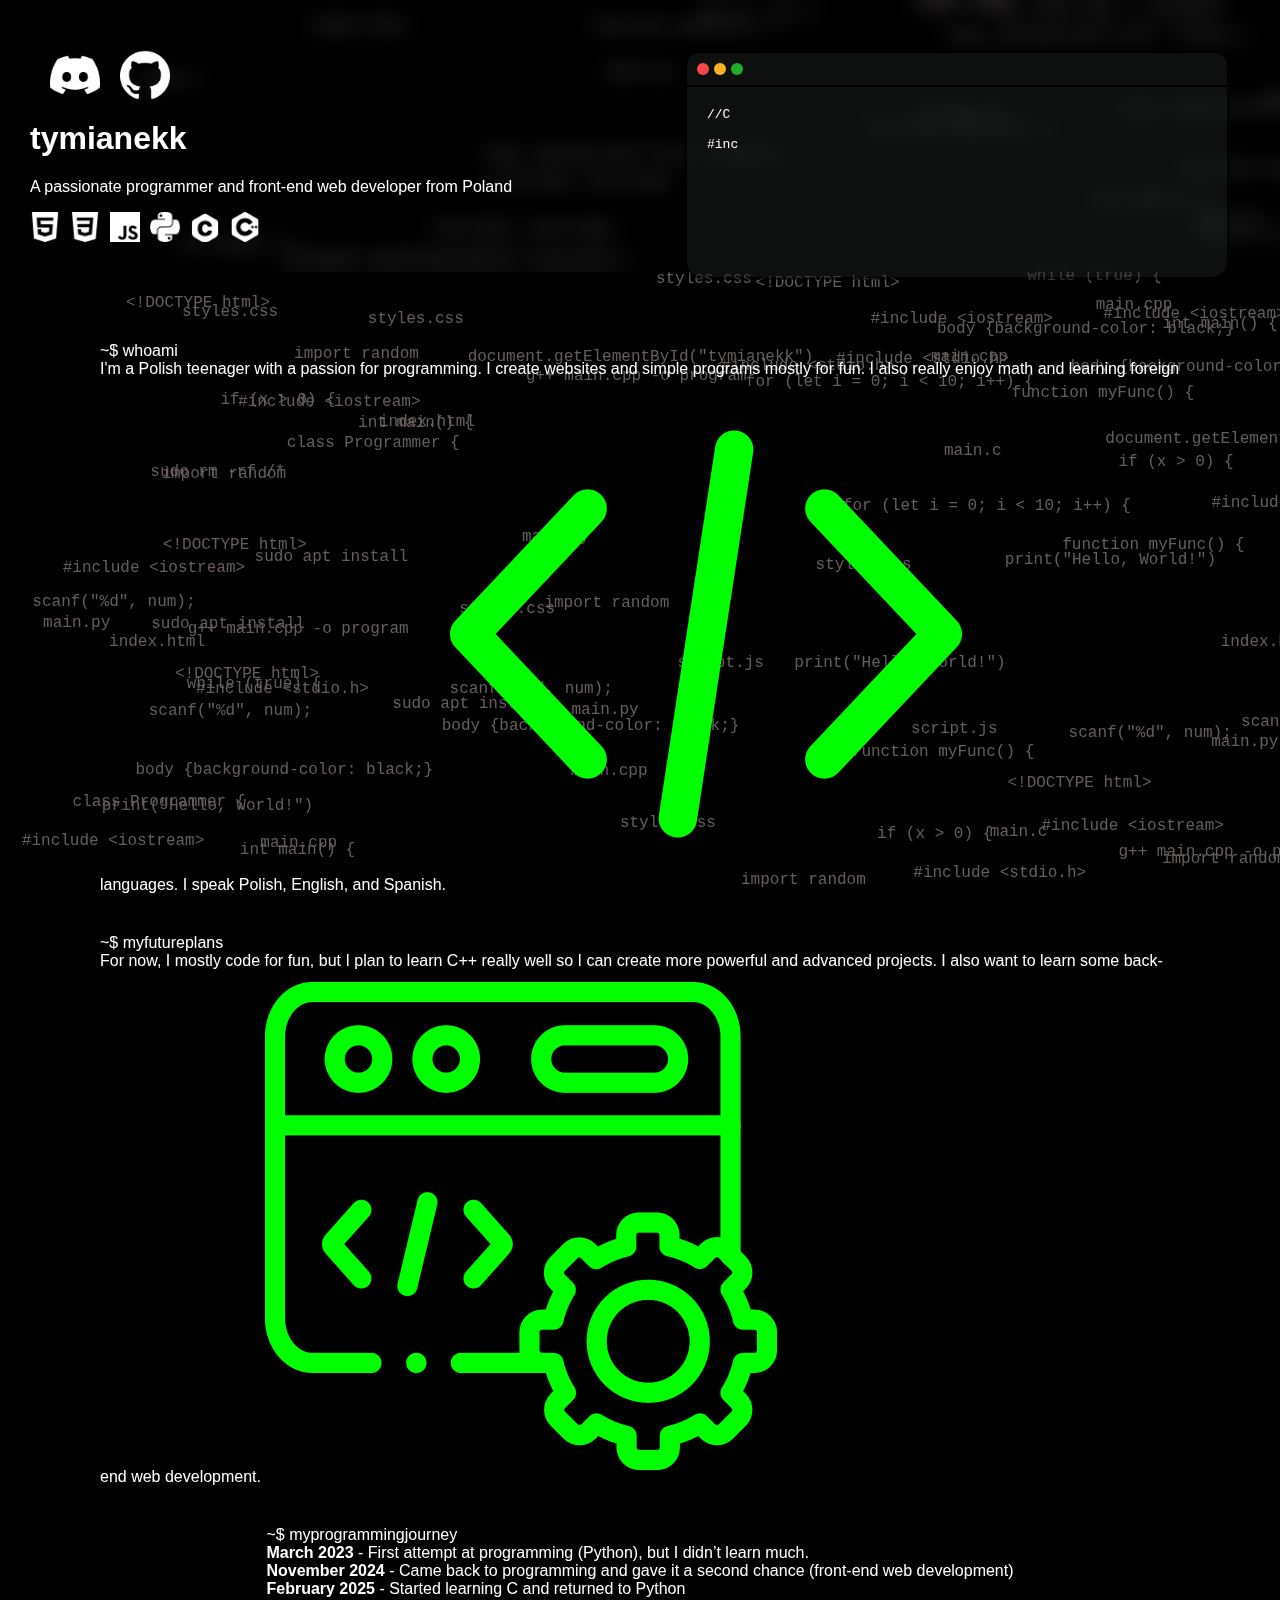
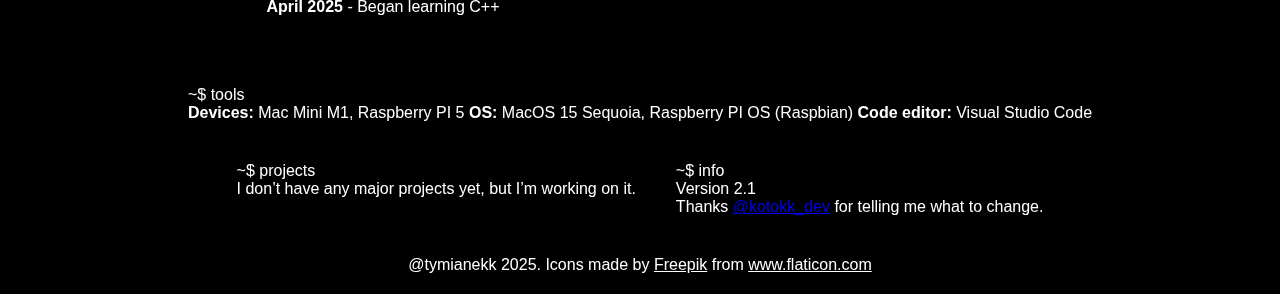
<file: index.html>
<!DOCTYPE html>
<html lang="en">
<head>
    <meta charset="UTF-8">
    <meta name="viewport" content="width=device-width, initial-scale=1.0">
    <title>About tymianekk</title>
    <link rel="stylesheet" href="CSS/styles.css">
    <link rel="icon" type="image/png" href="Images/web-programming.png"/>
    <style>
        .content {
        font-family:'Trebuchet MS', 'Lucida Sans Unicode', 'Lucida Grande', 'Lucida Sans', Arial, sans-serif;
        font-style: normal;
        }
    </style>
</head>
<body>
    <div class="content">
        <header>
            <div class="linkBar">
                <a class="discord" href="https://discord.gg/GSyC6Mdz" target="_blank">
                    <img src="Images/discord.png" alt="Discord">
                </a>
                <a class="github" href="https://github.com/tymianekk" target="_blank">
                    <img src="Images/github(2).png">
                </a>
            </div>
            <h1>tymianekk</h1>
            <p>A passionate programmer and front-end web developer from Poland</p>
            <div class="languages">
                <img src="Images/html.png">
                <img src="Images/css.png">
                <img src="Images/js.png">
                <img src="Images/python.png">
                <img src="Images/c.png">
                <img src="Images/cpp.png">
            </div>
            <div class="workplace">
                <div class="windowInfo">
                    <div class="button1" id="button"></div>
                    <div class="button2" id="button"></div>
                    <div class="button3" id="button"></div>
                </div>
                <div id="typewriter">
                    <script src="JS/codeshowcase.js"></script>
                </div>
            </div>
        </header>
        <section>
            <div id="terminal">
~$ whoami <br>
I'm a Polish teenager with a passion for programming. I create websites and simple programs mostly for fun. I also really enjoy math and learning foreign languages. I speak Polish, English, and Spanish.
<img src="Images/coding.png">
                        </div>
            <div id="terminal">
~$ myfutureplans <br>
For now, I mostly code for fun, but I plan to learn C++ really well so I can create more powerful and advanced projects. I also want to learn some back-end web development.

<img src="Images/coding2.png">
            </div>
            <div id="terminal">
~$ myprogrammingjourney<br>
<strong>March 2023</strong> - First attempt at programming (Python), but I didn’t learn much.<br>
<strong>November 2024</strong>  - Came back to programming and gave it a second chance (front-end web development)<br>
<strong>February 2025</strong> - Started learning C and returned to Python<br>
<strong>April 2025</strong> - Began learning C++
            </div>
        </section>
        <section>
            <div id="terminal">
~$ tools<br>
<strong>Devices: </strong>Mac Mini M1, Raspberry PI 5
<strong>OS: </strong>MacOS 15 Sequoia, Raspberry PI OS (Raspbian)
<strong>Code editor: </strong>Visual Studio Code
            </div>
            <div id="terminal">
~$ projects <br>
I don’t have any major projects yet, but I’m working on it.
            </div>
            <div id="terminal">
~$ info <br>
Version 2.1<br>
Thanks <a href="https://kotokk.xyz" target="_blank">@kotokk_dev</a> for telling me what to change.
            </div>
        </section>
        <footer>@tymianekk 2025. Icons made by <a href="https://www.flaticon.com/authors/freepik" title="Freepik"> Freepik</a> from <a href="https://www.flaticon.com/" title="Flaticon">www.flaticon.com</a></footer>
    </div>
    <canvas id="codedrop"></canvas>
    <script src="JS/background.js"></script>
</body>
</html>
</file>
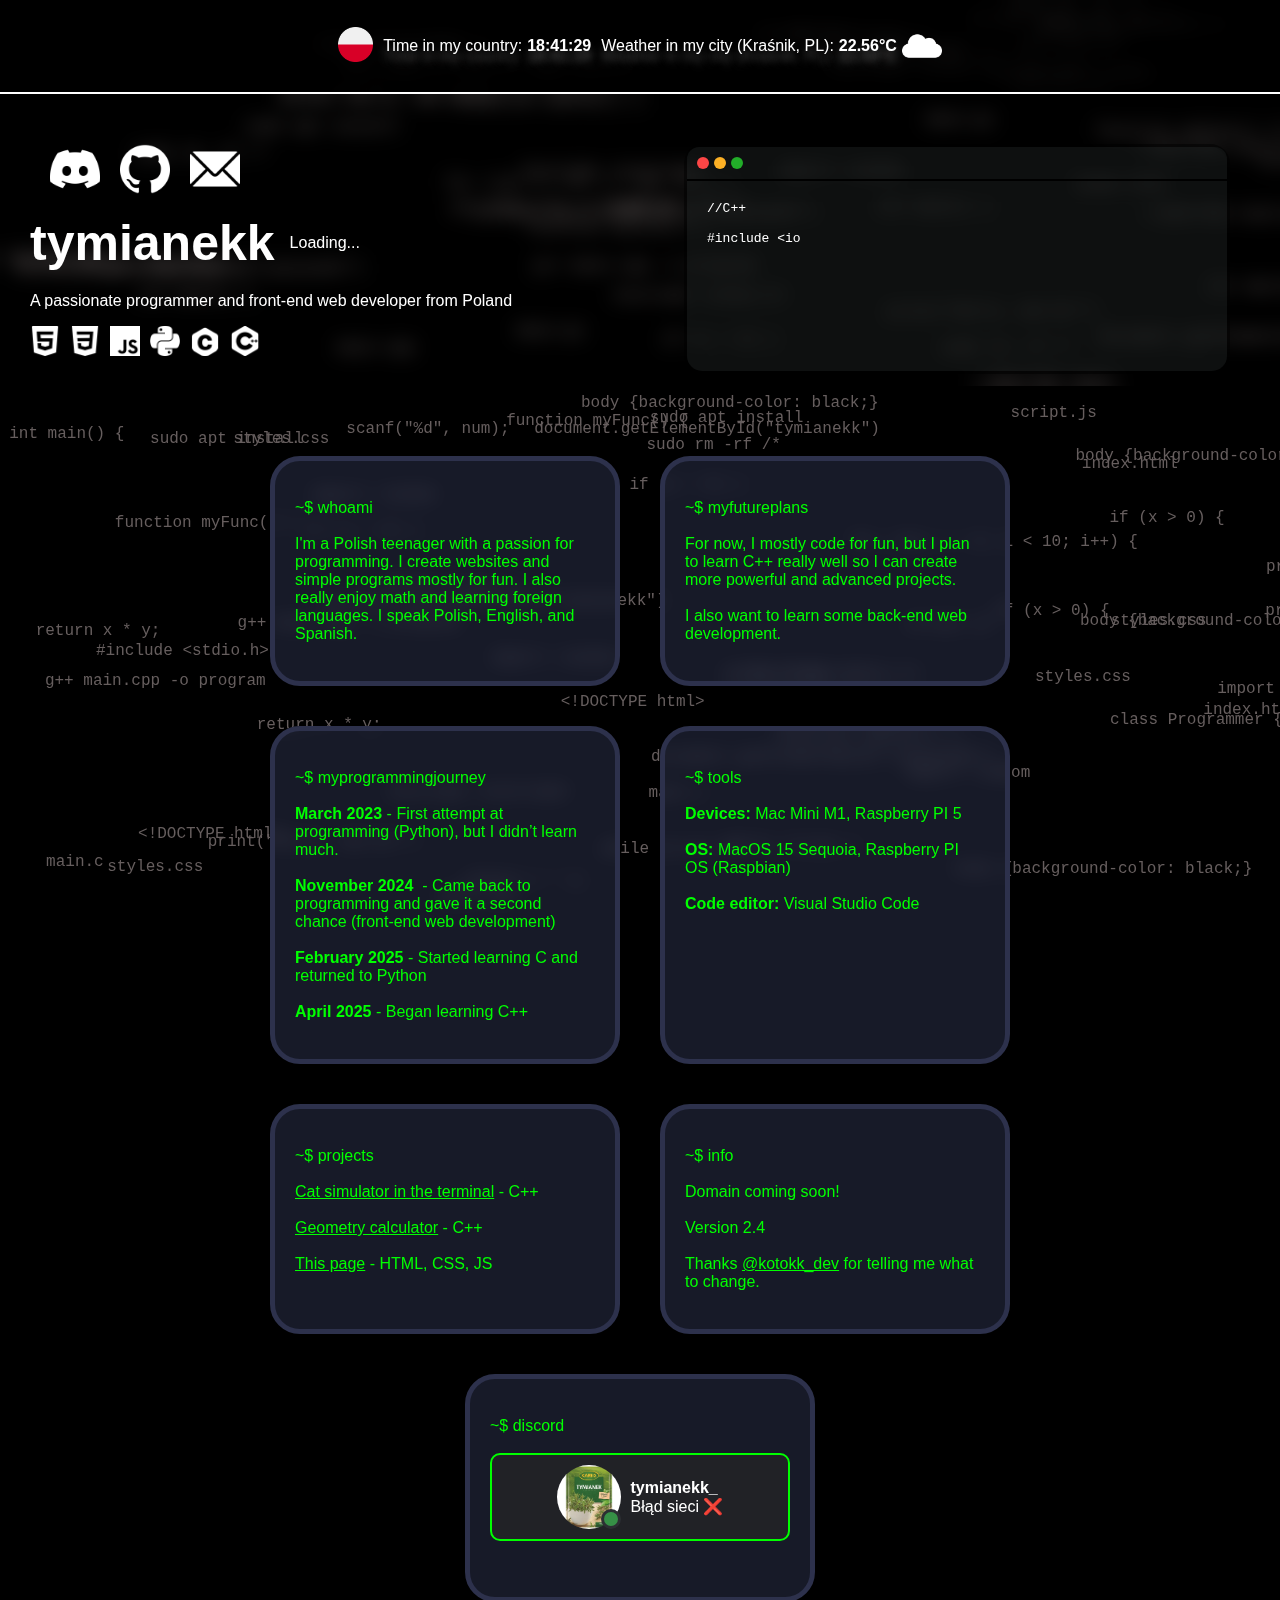
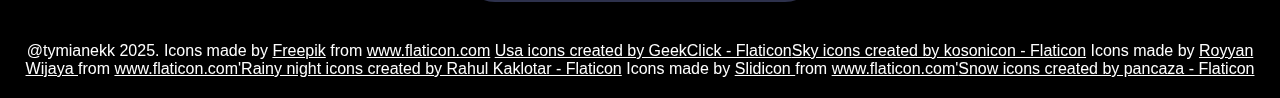
<file: Images/About me - tymianekk.html>
<!DOCTYPE html>
<html lang="en"><head>
<meta http-equiv="content-type" content="text/html; charset=UTF-8">
    <meta charset="UTF-8">
    <meta name="viewport" content="width=device-width, initial-scale=1.0">
    <title id="title">About me - tymianekk</title>
    <link rel="stylesheet" href="About%20me%20-%20tymianekk_pliki/styles.css">
    <link rel="icon" type="image/png" href="http://127.0.0.1:5500/Images/web-programming.png">
    <style>
        .content {
        font-family:'Trebuchet MS', 'Lucida Sans Unicode', 'Lucida Grande', 'Lucida Sans', Arial, sans-serif;
        font-style: normal;
        }
    </style>
</head>
<body>
    <div class="content">
        <script src="About%20me%20-%20tymianekk_pliki/translator.js" defer="defer"></script>
        <nav>
            <a onclick="changeLang()" id="image"><img src="About%20me%20-%20tymianekk_pliki/pl.png"></a>
            <script>
                function changeLang() {
                    toggleLanguage();
                    dcStatusLang();
                    przelaczJezykDC();
                }
            </script>
            <div style="display: flex; align-items: center; text-shadow: 0px 10px 8px rgb(87, 87, 87); gap: 5px;">
                <p id="time">Time in my country: </p>
                <strong id="localTime">18:41:29</strong>
            </div>
            <div style="display: flex; align-items: center; text-shadow: 0px 10px 8px rgb(87, 87, 87); gap: 5px;">
                <p id="weatherInfo">Weather in my city (Kraśnik, PL): </p>
                <p id="weather">
       <strong>22.56°C</strong><img width="15px" src="About%20me%20-%20tymianekk_pliki/03d.png" alt="zachmurzenie małe">
    </p>
            </div>
        </nav>
        <header>
            <div class="linkBar">
                <a class="discord" href="https://discord.gg/Z7x84hY6" target="_blank">
                    <img src="About%20me%20-%20tymianekk_pliki/discord.png" alt="Discord">
                </a>
                <a class="github" href="https://github.com/tymianekk" target="_blank">
                    <img src="About%20me%20-%20tymianekk_pliki/github(2).png">
                </a>
                <a class="mail" href="mailto:tymianekk.1@gmail.com" target="_blank">
                    <img src="About%20me%20-%20tymianekk_pliki/email.png">
                </a>
            </div>
            <div class="nickname">
                <h1>tymianekk</h1>
                <div id="discord-status">Loading...</div><script src="About%20me%20-%20tymianekk_pliki/discord.js"></script>
            </div>
            <p id="desc">A passionate programmer and front-end web developer from Poland</p>
            <div class="languages">
                <img src="About%20me%20-%20tymianekk_pliki/html.png">
                <img src="About%20me%20-%20tymianekk_pliki/css.png">
                <img src="About%20me%20-%20tymianekk_pliki/js.png">
                <img src="About%20me%20-%20tymianekk_pliki/python.png">
                <img src="About%20me%20-%20tymianekk_pliki/c.png">
                <img src="About%20me%20-%20tymianekk_pliki/cpp.png">
            </div>
            <div class="workplace">
                <div class="windowInfo">
                    <div class="button1" id="button"></div>
                    <div class="button2" id="button"></div>
                    <div class="button3" id="button"></div>
                </div>
                <div id="typewriter">//C++<br><br>#include &lt;io</div>
            </div>
        </header>
        <section>
            <div class="terminal" id="whoami">
~$ whoami <br>
I'm a Polish teenager with a passion for programming. I create websites and simple programs mostly for fun. I also really enjoy math and learning foreign languages. I speak Polish, English, and Spanish.
                        </div>
            <div class="terminal" id="myfutureplans">
~$ myfutureplans <br>
For now, I mostly code for fun, but I plan to learn C++ really well so I can create more powerful and advanced projects.

I also want to learn some back-end web development.
            </div>
            <div class="terminal" id="myprogrammingjourney">
~$ myprogrammingjourney<br>
<strong>March 2023</strong> - First attempt at programming (Python), but I didn’t learn much.<br>
<strong>November 2024</strong>  - Came back to programming and gave it a second chance (front-end web development)<br>
<strong>February 2025</strong> - Started learning C and returned to Python<br>
<strong>April 2025</strong> - Began learning C++
            </div>
            <div class="terminal" id="tools">
~$ tools<br>
<strong>Devices: </strong>Mac Mini M1, Raspberry PI 5

<strong>OS: </strong>MacOS 15 Sequoia, Raspberry PI OS (Raspbian)

<strong>Code editor: </strong>Visual Studio Code
            </div>
            <div class="terminal" id="projects">
~$ projects <br>
<a href="https://github.com/tymianekk/Terminal-Cat-" target="_blank">Cat simulator in the terminal</a> - C++

<a href="https://github.com/tymianekk/Geometry-calculator" target="_blank">Geometry calculator</a> - C++

<a href="https://about-tymianekk.netlify.app/" target="_blank">This page</a> - HTML, CSS, JS
            </div>
            <div class="terminal" id="info">
~$ info <br>
Domain coming soon!<br>
Version 2.4<br>
Thanks <a href="https://kotokk.dev/" target="_blank">@kotokk_dev</a> for telling me what to change.
            </div>
            <div class="terminal" id="discord-div">
~$ discord
<script src="About%20me%20-%20tymianekk_pliki/discord2.js"></script>
<div id="game-div">
    <div class="image-status">
        <img src="About%20me%20-%20tymianekk_pliki/discord-prof.jpg" style="border-radius: 32px;">
        <div id="status-mini-icon" style="background-color: rgb(54, 144, 70);"><div id="status-mini-icon-2"></div></div>
    </div>
    <div class="status-div">
        <strong>tymianekk_</strong>
        <p id="status"></p>
        <p id="game">In game Code</p>
        <strong id="game-time" style="display: block;">00:16:21</strong>
    </div>
</div>
            </div>
        </section>
        <footer id="footer">@tymianekk 2025. Icons made by <a href="https://www.flaticon.com/authors/freepik" title="Freepik"> Freepik</a> from <a href="https://www.flaticon.com/" title="Flaticon">www.flaticon.com</a> <a href="https://www.flaticon.com/free-icons/usa" title="usa icons">Usa icons created by GeekClick - Flaticon</a><a href="https://www.flaticon.com/free-icons/sky" title="sky icons">Sky icons created by kosonicon - Flaticon</a> Icons made by <a href="https://www.flaticon.com/authors/royyan-wijaya" title="Royyan Wijaya"> Royyan Wijaya </a> from <a href="https://www.flaticon.com/" title="Flaticon">www.flaticon.com'</a><a href="https://www.flaticon.com/free-icons/rainy-night" title="rainy night icons">Rainy night icons created by Rahul Kaklotar - Flaticon</a> Icons made by <a href="https://www.flaticon.com/authors/slidicon" title="Slidicon"> Slidicon </a> from <a href="https://www.flaticon.com/" title="Flaticon">www.flaticon.com'</a><a href="https://www.flaticon.com/free-icons/snow" title="snow icons">Snow icons created by pancaza - Flaticon</a></footer>
    </div>
    <canvas id="codedrop" width="1870" height="967"></canvas>
    <script src="About%20me%20-%20tymianekk_pliki/background.js"></script>
<!-- Code injected by live-server -->
<script>
	// <![CDATA[  <-- For SVG support
	if ('WebSocket' in window) {
		(function () {
			function refreshCSS() {
				var sheets = [].slice.call(document.getElementsByTagName("link"));
				var head = document.getElementsByTagName("head")[0];
				for (var i = 0; i < sheets.length; ++i) {
					var elem = sheets[i];
					var parent = elem.parentElement || head;
					parent.removeChild(elem);
					var rel = elem.rel;
					if (elem.href && typeof rel != "string" || rel.length == 0 || rel.toLowerCase() == "stylesheet") {
						var url = elem.href.replace(/(&|\?)_cacheOverride=\d+/, '');
						elem.href = url + (url.indexOf('?') >= 0 ? '&' : '?') + '_cacheOverride=' + (new Date().valueOf());
					}
					parent.appendChild(elem);
				}
			}
			var protocol = window.location.protocol === 'http:' ? 'ws://' : 'wss://';
			var address = protocol + window.location.host + window.location.pathname + '/ws';
			var socket = new WebSocket(address);
			socket.onmessage = function (msg) {
				if (msg.data == 'reload') window.location.reload();
				else if (msg.data == 'refreshcss') refreshCSS();
			};
			if (sessionStorage && !sessionStorage.getItem('IsThisFirstTime_Log_From_LiveServer')) {
				console.log('Live reload enabled.');
				sessionStorage.setItem('IsThisFirstTime_Log_From_LiveServer', true);
			}
		})();
	}
	else {
		console.error('Upgrade your browser. This Browser is NOT supported WebSocket for Live-Reloading.');
	}
	// ]]>
</script>

</body></html>
</file>
<file: CSS/styles.css>
html, body {
    position: relative;
    margin: 0%;
    padding: 0%;
    background-color: black;
    color: white;
    font-optical-sizing: auto;
}
header {
    margin: 0%;
    padding: 30px;
    backdrop-filter: blur(10px);
    max-width: 100%;

}
header * {
    margin-top: 0%;
}

nav {
    display: flex;
    flex-direction: column;
    padding: 10px;
    display: flex;
    align-items: center;
    text-align: center;
    justify-content: center;
    max-width: 100%;
    background-color: rgba(0, 0, 0, 0.7);
    backdrop-filter: blur(10px);
    border-bottom: solid white 2px;
    gap: 10px;
}
nav img {
    width: 35px;
    transition: 0.3s;
}
nav a img:hover {
    width: 45px;
    transform: rotate(360deg);
}
nav div {
    display: flex;
    flex-direction: row;
    align-items: center;
    text-shadow: 0px 10px 8px rgb(87, 87, 87); 
    gap: 5px;
}


#weather {
    gap: 5px;
    display: flex;
    align-items: center;
    font-family: sans-serif;
    text-shadow: 0px 10px 8px rgb(87, 87, 87);
}

#weather img {
    width: 40px;
    height: 40px;
}

footer {
    margin-top: 20px;
    backdrop-filter: blur(10px);
    max-width: 100%;
    padding: 20px;
    text-align: center;
}
footer a {
    color: white;
}

.nickname {
    align-items: center;
    display: flex;
    gap: 10px;
    
}

.nickname h1 {
    font-size: 50px;
    margin-bottom: 0%;
}

.nickname #discord-status {
    padding: 5px;
    border-radius: 10px;
    max-height: 100%;
    white-space: nowrap;
    overflow: hidden;
    text-overflow: ellipsis;
    max-width: 90vw; 
}



.status-online {
    color: #00ff00;
    border: solid #00ff00 2px;
}

.status-idle {
    color: yellow;
    border: solid yellow 2px;
}

.status-dnd{
    color: red;
    border: solid red 2px;
}

.status-offline {
    color: gray;
    border: solid gray 2px;
}

a:hover {
    cursor: pointer;
}
#desc {
    margin-top: 20px;
}

.terminal {
    padding: 20px;
    white-space: pre-wrap;
    color: #00ff00;
    background-color: rgba(45, 49, 76, 0.521);
    backdrop-filter: blur(10px);
    width: 300px;
    overflow: auto;
    border: 5px solid rgb(45, 49, 76);
    border-radius: 30px;
}
.terminal a {
    color: lime;
}

.workplace {
    backdrop-filter: blur(10px);
    border: 3px solid rgba(0, 0, 0, 0.5);
    border-radius: 20px;
    margin: 50px;
    position: absolute;
    right: 0%;
    top: 0%;
}

.windowInfo {
    border-top-left-radius: 12px;
    border-top-right-radius: 12px;
    backdrop-filter: blur(10px);
    border-bottom: 2px solid rgb(0, 0, 0);
    padding: 10px;
    gap: 5px;
    background-color: rgba(27, 31, 31, 0.5);
    display: flex;
}
.windowInfo #button {
    height: 12px;
    width: 12px;
    border-radius: 50%;
}

.windowInfo .button1 {
    background-color: rgb(252, 70, 70);
}
.windowInfo .button2 {
    background-color: rgb(252, 176, 37);
}
.windowInfo .button3 {
    background-color: rgb(34, 173, 41);
}

#typewriter {
    border-bottom-left-radius: 15px;
    border-bottom-right-radius: 15px;
    padding: 20px;
    width: 500px;
    height: 150px;
    background-color: rgba(27, 31, 31, 0.5);
    white-space: nowrap;
    overflow: hidden;
    font-family: monospace;
    backdrop-filter: blur(10px);
}

section {
    align-items: stretch;
    justify-content: center;
    display: flex;
    flex-wrap: wrap;
    padding-left: 100px;
    padding-right: 100px;
    padding-top: 70px;
    gap: clamp(10px, 5vw, 40px); 
}

#terminal .ul {
    margin: 0;
    padding: 0%;
}

canvas {
    width: 100%;
    height: 100%;
    position: fixed;
    top: 0;
    left: 0;
    z-index: -1; 
}
.content {
    margin: 0%;
    position: absolute;
    height: 100%;
    width: 100%;
}

.linkBar {
    padding: 10px;
    margin: 0%;
    display: flex;
    max-width: 100%;
}

.languages {
    width: 100%;
    display: flex;
    gap: 10px;
}
.languages img {
    width: 30px;
}

.discord, .github, .mail {
    display: flex;
    justify-content: center;
    align-items: center;
    background-color: transparent;
    border-radius: 8px;
    padding: 10px;
    transition: background-color 0.3s ease, width 0.5s ease;
    overflow: hidden;
    min-width: 50px; 
    cursor: pointer;
    gap: 10px;
}

.discord img, .github img, .mail img {
    width: 50px;
    height: 50px;
    transition: transform 0.3s ease;
    margin-left: 0%;
    margin-right: 0%;
}

.discord:hover {
    background-color: rgb(71, 73, 241);
    width: auto;
}

.github:hover {
    background-color: black;
    width: auto;
}

.mail:hover {
    background-color: rgb(30, 169, 247);
    width: auto;
}

.discord:hover img, .github:hover img, .mail:hover img {
    transform: scale(1.05);
}

#discord-div img {
    border-radius: 10px;
}

#game-div {
    display: flex;
    gap: 10px;
    justify-content: center;
    align-items: center;
    background-color: rgb(33, 34, 38);
    padding: 10px;
    border-radius: 10px;
    border: solid #00ff00 2px;
    color: white;
}
.status-div {
    display: flex;
    flex-direction: column;
}
.status-div * {
    margin: 0%;
}

.image-status {
    display: flex;
    position: relative;
    flex-shrink: 0;
}
.image-status img {
    width: 64px;
    height: 64px;
}

#status-mini-icon {
   position: absolute;
   bottom: 0;
   right: 0;
   width: 14px;
   height: 14px;
   border: 3px solid #2c2f33; 
   border-radius: 50%;
}

.congratulations {
    width: 100%;
    position: absolute;
    text-align: center;
    font-size: 3em;
    color: gold;
    animation: neon 1s infinite alternate, hide 1s ease-out 5s forwards;
    margin-top: 30px;
}

@keyframes neon {
    from {
        text-shadow: 0 0 10px gold, 0 0 20px gold, 0 0 30px orange;
    }
    to {
        text-shadow: 0 0 20px orange, 0 0 30px red, 0 0 40px red;
    }
}
@keyframes hide {
    from {
        opacity: 1;
        transform: scale(1);
    }
    to {
        opacity: 0;
        transform: scale(0.95);
        display: none;
    }
}

@media (max-width: 1115px) {
    .workplace {
        display: none;
    }
}

/*Mobile version*/ 

@media (max-width: 650px) {
    .workplace {
        display: none;
    }

    header {
        text-align: center;
        align-items: center;
        justify-content: center;
        margin-bottom: 20px;
    }
    .languages {
        justify-content: center;
        align-items: center;
    }
    nav {
        display: flex;
        flex-direction: column;
    }
    nav a img:hover {
        width: 35px;
    }
    nav .div {
        flex-direction: column;
    }
    footer {
        margin-top: 20px;
        max-height: 100px;
        white-space: nowrap;
        overflow: hidden;
        text-overflow: ellipsis;
    }

    footer:hover {
        max-height: fit-content;
        white-space: wrap;
        overflow: auto;
        text-overflow: none;
    }
    
    .nickname {
        justify-content: center;
    }

    .terminal {
        justify-content: center;
        text-align: left;
        max-width: 80%;
        margin: 0%;
        font-size: 15px;
        max-height: fit-content;
    }

    .discord:hover img, .github:hover img, .mail img {
        transform: none;
    }
    
    .discord:hover {
        background-color: rgb(71, 73, 241);
        width: 20px;
    }
    
    .github:hover {
        background-color: black;
        width: 20px;
    }

    section {
        margin-top: 30px;
        justify-items: center;
        text-align: center;
        align-items: center;
        flex-direction: column;
        padding: 0px;
        gap: 30px;
    }

    .linkBar {
        padding: 5px;
        gap: 5px;
        max-width: 100%;
        justify-content: center;
        text-align: center;
        align-items: center;
        flex-direction: row;
    }

    .linkBar img {
        justify-content: center;
    }

    .congratulations {
        font-size: 30px;
    }

}
</file>
